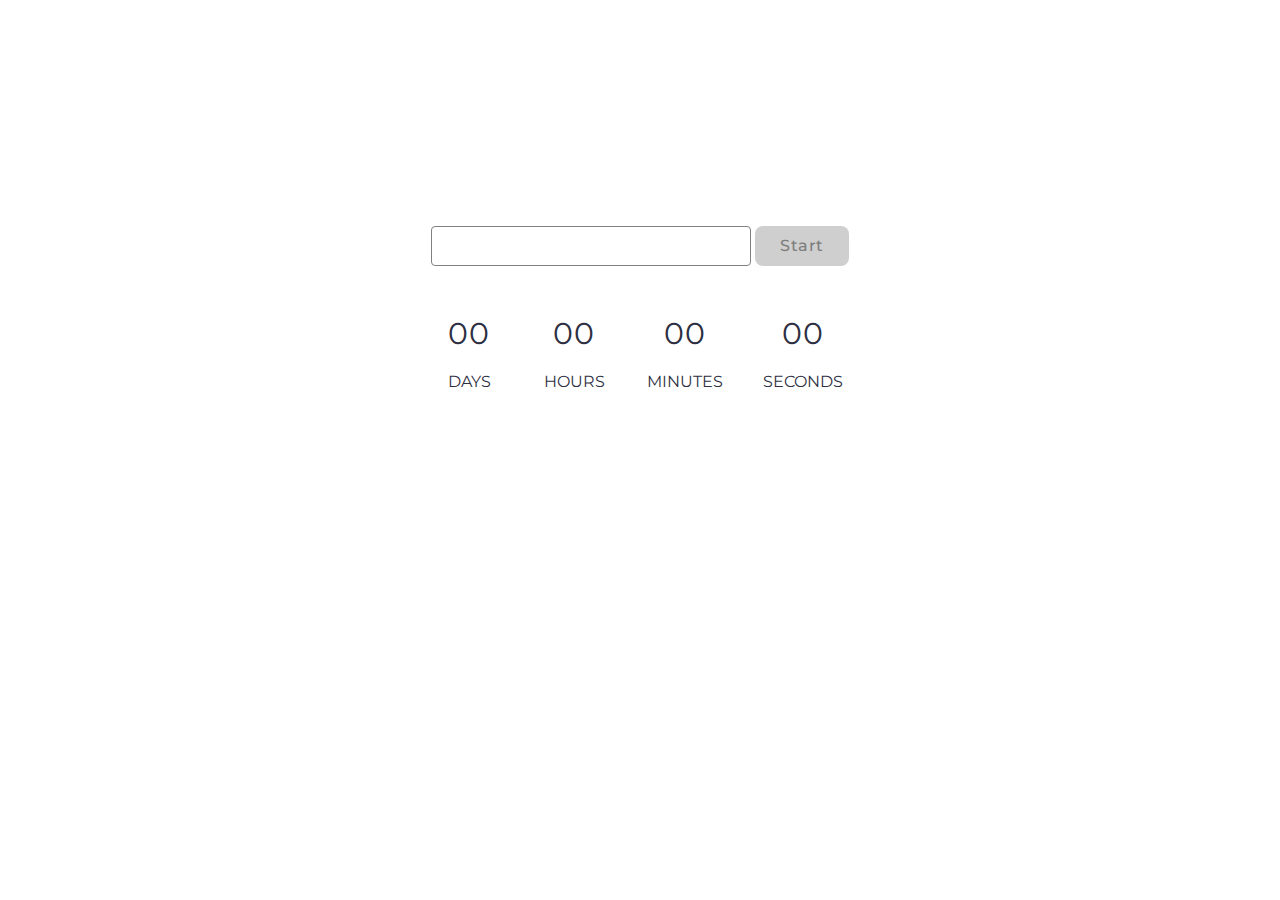
<file: src/1-timer.html>
<!DOCTYPE html>
<html lang="en">
  <head>
    <meta charset="UTF-8" />
    <meta http-equiv="X-UA-Compatible" content="IE=edge" />
    <meta name="viewport" content="width=device-width, initial-scale=1.0" />
    <title>Timer</title>
    <link
      href="https://fonts.googleapis.com/css2?family=Montserrat&display=swap"
      rel="stylesheet"
    />
    <link
      rel="stylesheet"
      href="https://cdn.jsdelivr.net/npm/modern-normalize@2.0.0/modern-normalize.min.css"
    />
    <link rel="stylesheet" href="./css/styles.css" />
    <link rel="stylesheet" href="./css/1-timer.css" />
  </head>
  <body>
    <main>
      <div class="container">
        <load src="./partials/back-link.html" />
      </div>

      <div class="thumb-block">
        <div class="position" id="animatedDiv">
          <div class="calendar">
            <input class="input-calendar" type="text" id="datetime-picker" />
            <button class="btn-input" type="button" data-start disabled>
              Start
            </button>
          </div>
          <div class="timer">
            <div class="field">
              <span class="value" data-days>00</span>
              <span class="label">Days</span>
            </div>
            <div class="field">
              <span class="value" data-hours>00</span>
              <span class="label">Hours</span>
            </div>
            <div class="field">
              <span class="value" data-minutes>00</span>
              <span class="label">Minutes</span>
            </div>
            <div class="field">
              <span class="value" data-seconds>00</span>
              <span class="label">Seconds</span>
            </div>
          </div>
        </div>
      </div>
    </main>
    <script type="module" src="./js/1-timer.js"></script>
  </body>
</html>
</file>
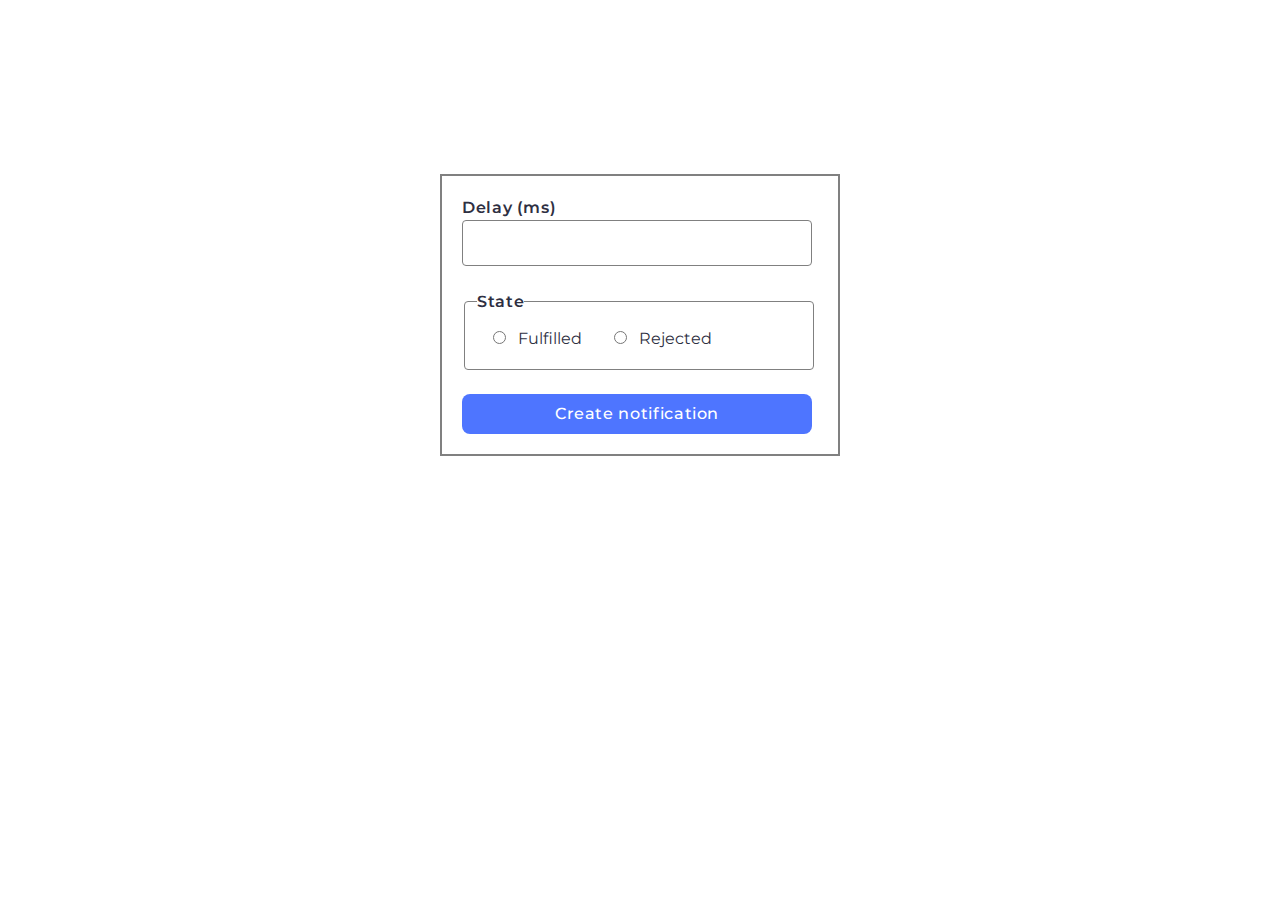
<file: src/2-snackbar.html>
<!DOCTYPE html>
<html lang="en">
  <head>
    <meta charset="UTF-8" />
    <meta http-equiv="X-UA-Compatible" content="IE=edge" />
    <meta name="viewport" content="width=device-width, initial-scale=1.0" />
    <title>Snackbar</title>
    <link
      href="https://fonts.googleapis.com/css2?family=Montserrat&display=swap"
      rel="stylesheet"
    />
    <link
      rel="stylesheet"
      href="https://cdn.jsdelivr.net/npm/modern-normalize@2.0.0/modern-normalize.min.css"
    />
    <link rel="stylesheet" href="./css/styles.css" />
    <link rel="stylesheet" href="./css/2-snackbar.css" />
  </head>
  <body>
    <main>
      <div class="container">
        <load src="./partials/back-link.html" />
      </div>

      <div class="thumb-block">
        <form class="form">
          <label class="label-delay">
            Delay (ms) <br />
            <input class="time-input" type="number" name="delay" required />
          </label>
          <fieldset class="frame">
            <legend class="legend">State</legend>
            <label class="label-radio">
              <input type="radio" name="state" value="fulfilled" required />
              <span>Fulfilled</span>
            </label>
            <label class="label-radio">
              <input type="radio" name="state" value="rejected" required />
              <span>Rejected</span>
            </label>
          </fieldset>
          <button class="btn-start" type="submit">Create notification</button>
        </form>
      </div>
    </main>
    <script type="module" src="./js/2-snackbar.js"></script>
  </body>
</html>
</file>
<file: src/css/styles.css>
/**
  |============================
  | include css partials with
  | default @import url()
  |============================
*/
/* Common styles */
@import url('./base.css');
@import url('./container.css');
@import url('./animations.css');

/* Sections style */
@import url('./back-link.css');
</file>
<file: src/css/1-timer.css>
body {
  font-family: Montserrat;
}

.btn-container {
  position: relative;
  overflow: hidden;
}

.btn {
  display: inline-block;
  position: relative;
  z-index: 1;

  top: 0;
  left: 0;

  color: #fff;
  text-decoration: none;
  border: 3px solid #fff;
  border-radius: 18px;
  font-family: inherit;
  font-weight: 600;
  font-size: 20px;
  line-height: 1.5;
  letter-spacing: 0.04em;
  padding: 10px 30px;
  margin: 10px 10px;

  overflow: hidden;
  transition: all 0.3s;
}

.btn::after {
  content: '';
  position: absolute;
  width: 370px;
  height: 370px;
  border-radius: 140px;
  background-color: #fff;
  top: 50px;
  left: 50%;
  z-index: -1;

  animation: wave 5s infinite linear;
  transition: all 1s;
}

.btn:hover {
  color: #6c8cff;
}

.btn:hover::after {
  top: 25px;
}

.thumb-block {
  display: flex;
  justify-content: center;
  align-items: center;
  height: 70vh;
}

.position {
  position: relative;
  z-index: 0;
  overflow: hidden;
  padding: 2rem;

  text-align: center;
}

.calendar {
  margin-bottom: 30px;
}

.input-calendar {
  width: 320px;
  border-radius: 4px;
  border: 1px solid #808080;
  outline: transparent;
  padding: 10px 16px;
}

.input-calendar:focus {
  border-color: #4e75ff;
}

.btn-input {
  border-radius: 8px;
  background-color: #4e75ff;
  border: transparent;

  color: #fff;
  font-size: 16px;
  font-weight: 500;
  line-height: 1.5;
  letter-spacing: 0.04em;

  transition: background-color 500ms cubic-bezier(0.4, 0, 0.2, 1);
  padding: 8px 25px;
}

.btn-input:hover {
  background-color: #4e75ff;
}

.btn-input:disabled {
  background-color: #cfcfcf;
  color: #7e7d7d;
}

.timer {
  display: flex;
  gap: 20px;
}

.field {
  display: flex;
  align-items: center;
  flex-direction: column;
  border-radius: 8px;

  padding: 10px;
}

.value {
  display: flex;
  justify-content: center;
  width: 65px;

  color: #2e2f42;
  font-size: 30px;
  font-weight: 400;
  line-height: 1.2;
  letter-spacing: 0.04em;

  border-radius: 8px;

  padding: 10px;
  margin-bottom: 8px;
}

.label {
  color: #2e2f42;
  font-size: 16px;
  line-height: 1.5;

  text-align: center;
  text-transform: uppercase;
}
</file>
<file: src/css/2-snackbar.css>
body {
  font-family: Montserrat;
}

.btn-container {
  position: relative;
  overflow: hidden;
}

.btn {
  display: inline-block;
  position: relative;
  z-index: 1;

  top: 0;
  left: 0;

  color: #fff;
  text-decoration: none;
  border: 3px solid #fff;
  border-radius: 18px;
  font-family: inherit;
  font-weight: 600;
  font-size: 20px;
  line-height: 1.5;
  letter-spacing: 0.04em;
  padding: 10px 30px;
  margin: 10px 10px;

  overflow: hidden;
  transition: all 0.3s;
}

.btn::after {
  content: '';
  position: absolute;
  width: 370px;
  height: 370px;
  border-radius: 140px;
  background-color: #fff;
  top: 50px;
  left: 50%;
  z-index: -1;

  transition: all 1s;
}

.btn:hover {
  color: #4e75ff;
}

.btn:hover::after {
  top: 25px;
}

.thumb-block {
  display: flex;
  justify-content: center;
  align-items: center;
  height: 70vh;
}

.form {
  width: 400px;
  border: 2px solid #808080;
  padding: 20px;
}

.label-delay {
  display: block;
  color: #2e2f42;
  font-size: 16px;
  font-weight: 600;
  line-height: 1.5;
  letter-spacing: 0.04em;
  margin-bottom: 24px;
}

.label-delay input {
  width: 350px;
  border-radius: 4px;
  border: 1px solid #808080;
  outline: transparent;

  font-size: 16px;
  line-height: 1.5;
  letter-spacing: 0.04em;

  padding: 10px 16px;
}

.frame {
  display: flex;
  align-items: center;
  width: 350px;
  border-radius: 4px;
  border: 1px solid #808080;

  margin-bottom: 24px;
}

.frame:hover,
.frame:active {
  border: 1px solid #000000;
}

.legend {
  color: #2e2f42;
  font-size: 16px;
  font-weight: 600;
  line-height: 1.5;
  letter-spacing: 0.04em;
}

.label-radio {
  color: #2e2f42;
  font-size: 16px;
  line-height: 1.5;
  padding: 8px 16px;
}

.label-radio:hover,
.label-radio input:checked + span {
  font-weight: 600;
}

.label-radio input {
  margin-right: 8px;
}

.btn-start {
  width: 350px;

  border-radius: 8px;
  background-color: #4e75ff;
  border: transparent;

  color: #fff;
  font-size: 16px;
  font-weight: 500;
  line-height: 1.5;
  letter-spacing: 0.04em;

  transition: background-color 500ms cubic-bezier(0.4, 0, 0.2, 1);

  padding: 8px 16px;
}

.btn-start:hover {
  background-color: #6c8cff;
}
</file>
